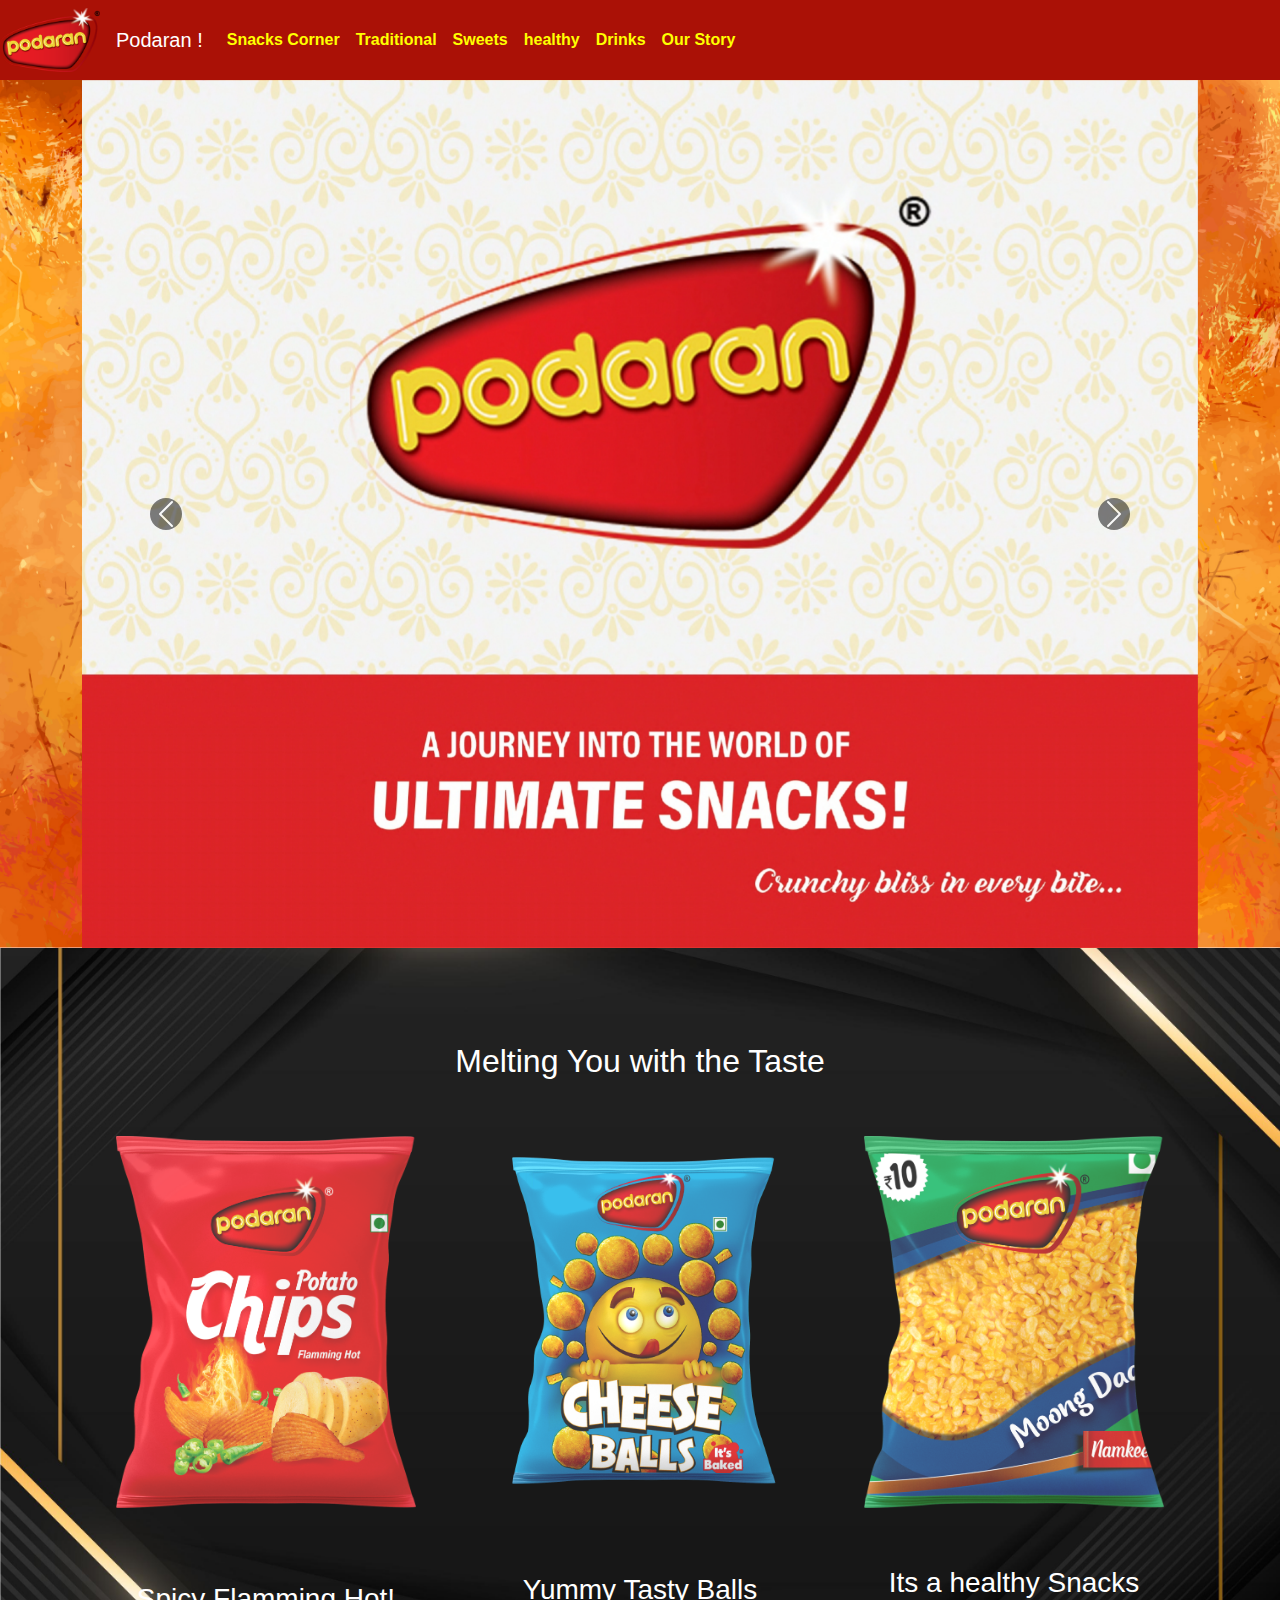
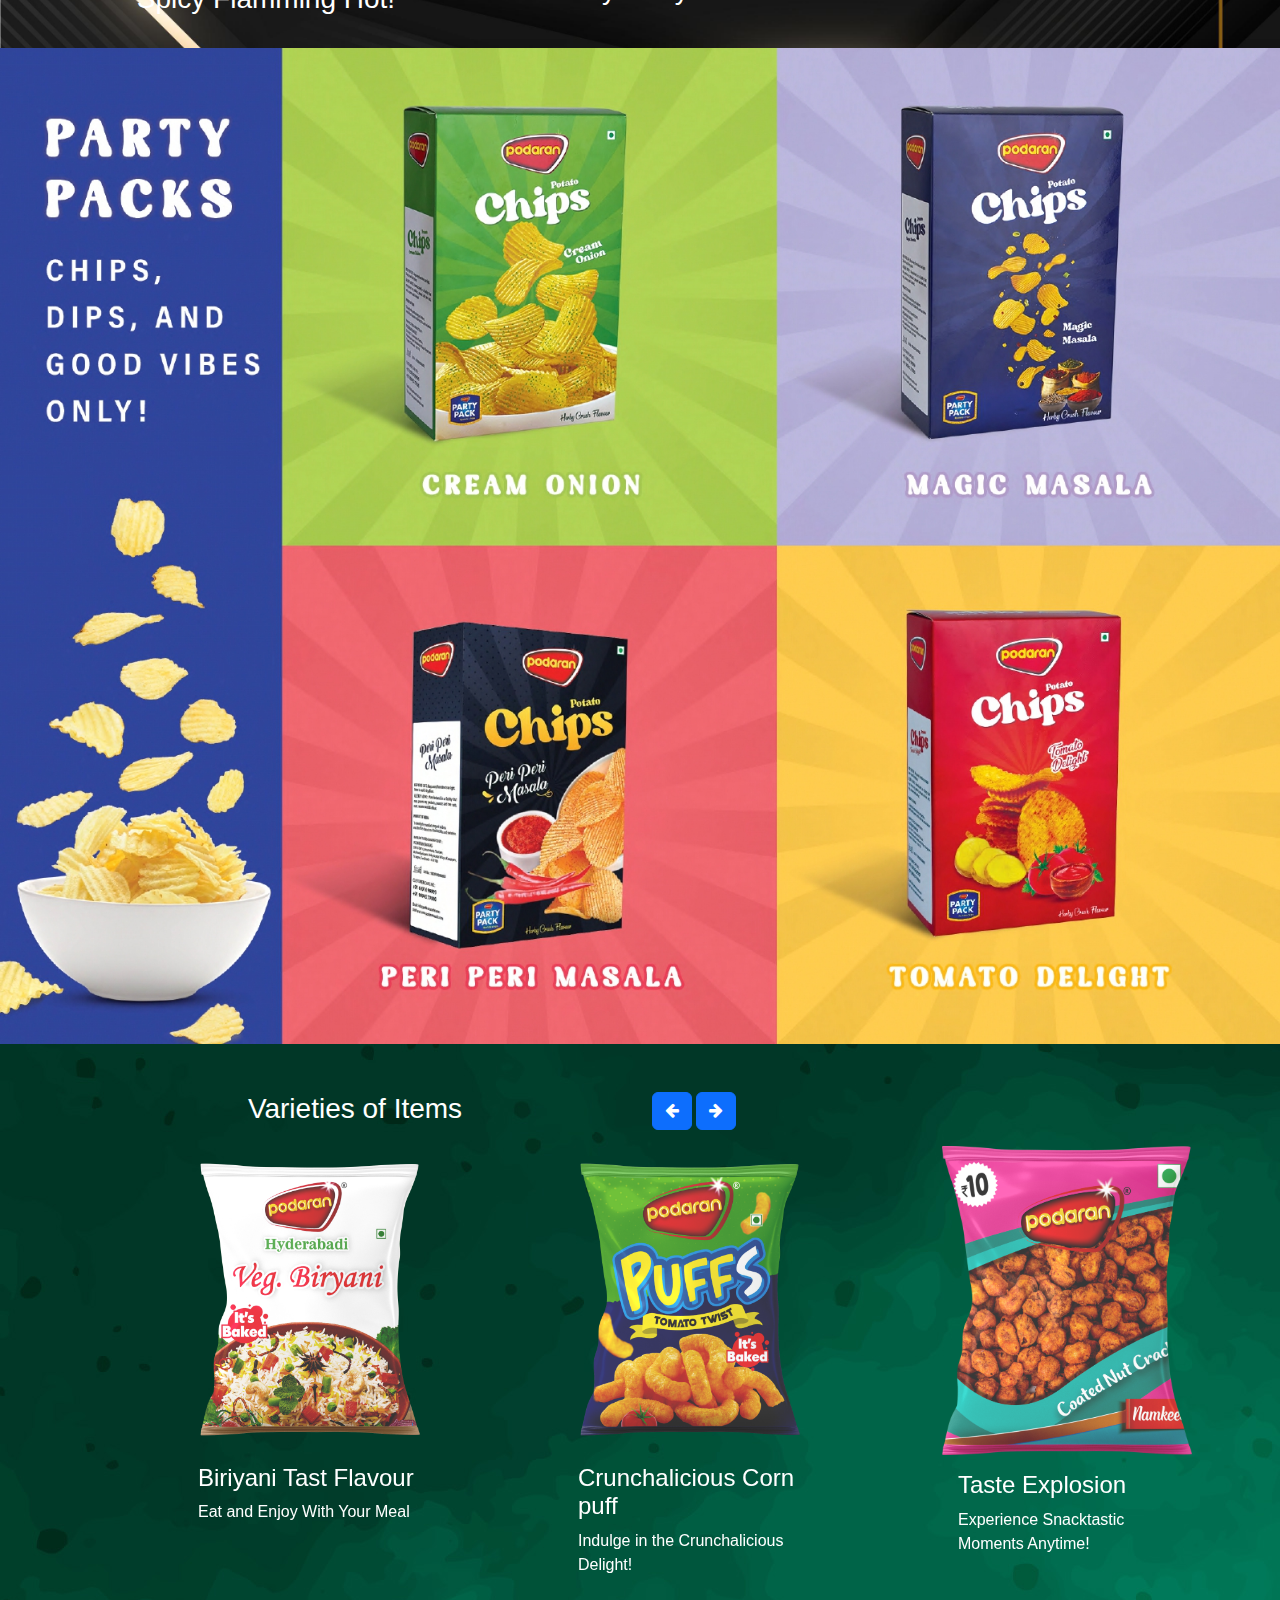
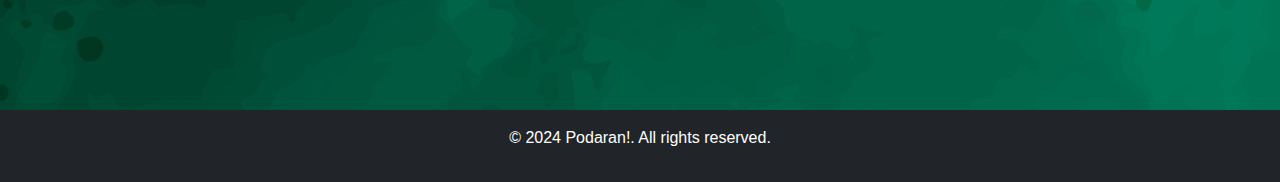
<file: index.html>
<!DOCTYPE html>
<html lang="en">
<head>
    <meta charset="UTF-8">
    <meta name="viewport" content="width=device-width, initial-scale=1.0">
    <title >Podaran</title>
    <Link rel="stylesheet" href="./assets/css/bootstrap.min.css"></Link>
    <Link rel="stylesheet" type="text/css" href="./assets/styles.css"></Link>
    <!-- <link rel="stylesheet" type="text/css"
    href="https://stackpath.bootstrapcdn.com/bootstrap/4.1.0/css/bootstrap.min.css"> -->
 <link rel="stylesheet" type="text/css"
    href="https://stackpath.bootstrapcdn.com/font-awesome/4.7.0/css/font-awesome.min.css"> 
</head>
<body>
    
        <div class="header">
            <div class="navigationbar">
                <nav class="navbar navbar-expand-lg navbar-custom">
                    <a href="./">
                    <img src="./assets/images/®.png" alt="logo" width="100px">
                    </a>
                    <a class="navbar-brand text-white" href="./">Podaran !</a>
                    <button class="navbar-toggler" type="button" data-toggle="collapse" data-target="#navbarNav" aria-controls="navbarNav" aria-expanded="false" aria-label="Toggle navigation">
                        <span class="navbar-toggler-icon"></span>
                    </button>
                    <div class="collapse navbar-collapse" id="navbarNav">
                        <ul class="navbar-nav ml-auto">
                            <li class="nav-item">
                                <a class="nav-link" href="./Snacks.html">Snacks Corner</a>
                            </li>
                            <li class="nav-item">
                                <a class="nav-link" href="./Traditional.html">Traditional</a>
                            </li>
                            <li class="nav-item">
                                <a class="nav-link" href="./Sweets.html">Sweets</a>
                            </li>
                            <li class="nav-item">
                                <a class="nav-link" href="#">healthy</a>
                            </li>
                            <li class="nav-item">
                                <a class="nav-link" href="./Drinks.html">Drinks</a>
                            </li>
                            <li class="nav-item">
                                <a class="nav-link" href="./aboutUs.html">Our Story</a>
                            </li>
                        </ul>
                    </div>
                </nav>
            </div>
        </div>
        
        <!--            class="d-block w-100"
         Carousel
          -->
         <div class="Slidebackground">
            <div class="container "> 
                <div id="myCarousel" 
                     class="carousel slide" 
                     data-bs-ride="carousel"> 
                    <div class="carousel-inner"> 
                        <div class="carousel-item active  h-90"> 
                            <img src= "./assets/images/Podaran Snacks catalog_page-0001.jpg"
                                 class="d-block w-100 " 
                                 alt="slide 1"> 
                        </div> 
                        <div class="carousel-item  h-90"> 
                            <img src= "./assets/images/Podaran Snacks catalog_page-0003.jpg"
                                class="d-block w-100" 
                                alt="slide 2"> 
                        </div> 
                        <div class="carousel-item  h-90"> 
                            <img src= "./assets/images/Podaran Snacks catalog_page-0005.jpg"
                                class="d-block w-100" 
                                alt="slide 3"> 
                        </div> 
                    </div> 
                    <button class="carousel-control-prev" 
                            type="button" 
                            data-bs-target="#myCarousel" 
                            data-bs-slide="prev"> 
                        <span class="carousel-control-prev-icon  
                                     bg-black rounded-circle"  
                              aria-hidden="true"> 
                        </span> 
                        <span class="visually-hidden"> 
                            Previous 
                        </span> 
                    </button> 
                    <button class="carousel-control-next" 
                            type="button" 
                            data-bs-target="#myCarousel" 
                            data-bs-slide="next"> 
                        <span class="carousel-control-next-icon  
                                     bg-black rounded-circle"  
                              aria-hidden="true"> 
                        </span> 
                        <span class="visually-hidden"> 
                            Next 
                        </span> 
                    </button> 
                </div> 
            </div> 
         </div>
         
    
        
    
    <!-- 
    SINGLE PRODUCT 
    -->
       <div class="single-products ">  
    <div class="container ">
        <div class="titleSingle">
            <h2 class="section text-white pt-1">Melting You with the Taste</h2>
        </div>
        <div class="flex-container">
            <div class="flex-item col-12 col-sm-6 col-md-4 potatochips"> 
                <img src="./assets/images/chips mockup 1-1.png" alt="potatochips" class="pt-5">
                <p class="h3 mt-4 section">Spicy Flamming Hot!</p>
            </div>
            <div class="flex-item col-12 col-sm-6 col-md-4">
                <img src="./assets/images/cheese balls.png" alt="cheeseball" class="pt-5">
                <p class="h3 mt-4 section">Yummy Tasty Balls</p>
            </div>
            <div class="flex-item col-12 col-sm-6 col-md-4">
                <img src="./assets/images/moong daal.png" alt="moondal" class="pt-5">
                <p class="h3 mt-2 section">Its a healthy Snacks</p>
                
            </div>
        </div>
    </div>
       </div> 

    <!-- 
    MARVEL MURUKU
    -->

    <img src="./assets/images/Podaran Snacks catalog_page-0015.jpg" alt="" width="100%">
    
    <!-- SCROLL OPTION -->

    <div class="smallautoslides">
        <section class="pt-5 pb-5">
            <div class="container">
                <div class="row">
                    <div class="col-6">
                     <h3 class="mb-3 text-white scroll-title">Varieties of Items</h3>
                        </div>
                        <div class="col-6 text-right">
                            <a class="btn btn-primary mb-3 mr-1" href="#carouselExampleIndicators2" role="button" data-slide="prev">
                                <i class="fa fa-arrow-left"></i>
                            </a>
                            <a class="btn btn-primary mb-3" href="#carouselExampleIndicators2" role="button"  data-slide="next">
                                <i class="fa fa-arrow-right"></i>
                            </a>
                        </div>
                        <div class="col-12">
                            <div id="carouselExampleIndicators2" class="carousel slide" data-ride="carousel">
                                <div class="carousel-inner">
                                    <div class="carousel-item active scrollitems">
                                        <div class="row">
                                            <div class="col-md-4 mb-3">
                                                <div class="card " >
                                                    <img class="img-fluid" alt="10%x80" src="./assets/images/packets/veg biryani.png">                                                                                                         
                                                    <div class="card-body ">
                                                        <h4 class="card-title">Biriyani Tast Flavour</h4>
                                                        <p class="card-text">Eat and Enjoy With Your Meal</p>                                                                          
                                                    </div>
                                                </div>
                                            </div>
                                            <div class="col-md-4 mb-3">
                                                <div class="card">
                                                    <img class="img-fluid"  alt="100%x280"  src="./assets/images/packets/puffs.png">                                                                                                       
                                                    <div class="card-body">
                                                        <h4 class="card-title">Crunchalicious Corn puff</h4>                                                                            
                                                        <p class="card-text">Indulge in the Crunchalicious Delight!</p>                                                                                                                                                                                                                                
                                                    </div>
                                                </div>
                                            </div>
                                            <div class="col-md-4 mb-3">
                                                <div class="card">
                                                    <img class="img-fluid" alt="100%x280" src="./assets/images/packets/coated nut.png">                                                                                                         
                                                    <div class="card-body">
                                                        <h4 class="card-title">Taste Explosion</h4>
                                                        <p class="card-text">Experience Snacktastic Moments Anytime!</p>                                                                                                                                                      
                                                    </div>
                                                </div>
                                            </div>        
                                        </div>
                                    </div>
                                    <div class="carousel-item scrollitems">
                                        <div class="row">    
                                            <div class="col-md-4 mb-3">
                                                <div class="card">
                                                    <img class="img-fluid" alt="100%x280" src="./assets/images/packets/Ring`s - tomato.png">                                                                                                       
                                                    <div class="card-body">
                                                        <h4 class="card-title">Yumminess Tomato</h4>
                                                        <p class="card-text">Get Ready for a Flavor Blast!</p>                                                                                                                                                      
                                                    </div>    
                                                </div>
                                            </div>
                                            <div class="col-md-4 mb-3">
                                                <div class="card">
                                                    <img class="img-fluid" alt="100%x280"  src="./assets/images/chips mockup 7.png">                                                   
                                                    <div class="card-body">
                                                        <h4 class="card-title">Snack Attack</h4>
                                                        <p class="card-text">Bite-Sized Bliss for Every Craving!</p>                                                                                                                                                      
                                                    </div>
                                                </div>
                                            </div>
                                            <div class="col-md-4 mb-3">
                                                <div class="card">
                                                    <img class="img-fluid" alt="100%x280"   src="./assets/images/packets/chips mockup 3-1.png">                                                  
                                                    <div class="card-body">
                                                        <h4 class="card-title">Snack Bliss</h4>
                                                        <p class="card-text">Savor the Crunch, Satisfy the Hunger!</p>                                                                                                                                                 
                                                    </div>
                                                </div>
                                            </div>    
                                        </div>
                                    </div>
                                    <div class="carousel-item scrollitems">
                                        <div class="row">    
                                            <div class="col-md-4 mb-3">
                                                <div class="card">
                                                    <img class="img-fluid"  alt="100%x280"   src="./assets/images/packets/chips mockup 4-1.png">                                                                                                      
                                                    <div class="card-body">
                                                        <h4 class="card-title">Flavor Pop</h4>
                                                        <p class="card-text">Discover the Yumminess of Our Snacks!</p>                                                                                                                                                     
                                                    </div>    
                                                </div>
                                            </div>
                                            <div class="col-md-4 mb-3">
                                                <div class="card">
                                                    <img class="img-fluid" alt="100%x280"  src="./assets/images/packets/chips mockup 5-1.png">                                                   
                                                    <div class="card-body">
                                                        <h4 class="card-title">Enjoyable Joy</h4>
                                                        <p class="card-text">Give Party and Treat with best</p>                                                                                                                                                         
                                                    </div>
                                                </div>
                                            </div>
                                            <div class="col-md-4 mb-3">
                                                <div class="card">
                                                    <img class="img-fluid" alt="100%x280"  src="./assets/images/packets/chips mockup 6-1.png">                                                                                                       
                                                    <div class="card-body">
                                                        <h4 class="card-title">Energy Uncontrol</h4>
                                                        <p class="card-text">Satisfy your day</p>                                                                                                                                                 
                                                    </div>
                                                </div>
                                            </div>
                                        </div>
                                    </div>
                                </div>
                            </div>
                        </div>
                    </div>
                </div>
        </section>
    </div>
    
    <!-- 
    FOOTER
    -->
    <footer class="bg-dark text-white text-center py-3">
        <p>&copy; 2024 Podaran!. All rights reserved.</p>
    </footer>


    





    <Script src="./assets/js/jquery.min.js"></Script>
    <Script src="./assets/js/bootstrap.min.js"></Script>

    <!-- <script src="https://code.jquery.com/jquery-3.5.1.min.js"></script>  -->
    <!-- <script src="https://cdn.jsdelivr.net/npm/@popperjs/core@2.5.4/dist/umd/popper.min.js"></script> -->
     <script src="https://stackpath.bootstrapcdn.com/bootstrap/4.5.2/js/bootstrap.min.js"></script> 
     <script type="text/javascript" src="https://code.jquery.com/jquery-3.3.1.slim.min.js"></script>
    <!-- <script type="text/javascript" src="https://cdnjs.cloudflare.com/ajax/libs/popper.js/1.14.0/umd/popper.min.js"></script>  -->


    <script type="javascript"  src="./assets/javascript.js"></script>
</body>
</html>
</file>
<file: assets/styles.css>
body {
    font-family: 'Arial', sans-serif;
}
/* 
NAVIAGATION 
*/
.navbar-custom {
    background-color: rgb(170, 17, 6);
}
.navbar-custom .navbar-nav .nav-link {
    color: yellow;
    font-weight: bold;
}
.navbar-custom .navbar-nav .nav-link:hover {
    background-color: white;
    color: red;
}
.navbar-brand{
    margin-left: 1rem;
}





.Slidebackground{
    background-image: url("./images/background/8722401.jpg");
    background-size: cover; 
    background-repeat: no-repeat; 
    background-position: center center; 
    width: 100%;
    height: 100%;
    /* transition: transform 0.3s ease;  */
}
.footer {
    background-color: #343a40;
    color: white;
    padding: 20px 0;
    text-align: center;
}



/* 
SINGLE PRODUCT
 */

 .single-products {
    /* background-color: #343a40; */
    background-image: url("./images/background/6191107.jpg");
    background-size: cover; 
    background-repeat: no-repeat; 
    background-position: center center; 
    color: white;
    max-height:1900px;
    width: 100%;
    
 }

.titleSingle{
    text-align: center;
    padding-top: 40px;
    font-family: Verdana, Geneva, Tahoma, sans-serif;
    font-weight: 400;
    /* animation-name: fadeInUp; */
    /* transition: transform 0.3s ease; */
    /* transform: translate3d(-25%, 0, 0); */
}
/* ****************************** */
 .flex-container {
    display: flex;
    /* flex-wrap: wrap; */
    justify-content: center;
    flex-direction: row;
    
}
.flex-item {
    margin: 1px;
    text-align: center;
    margin-top: 50px;
}
.flex-item img {
    /* width: 100%; */
    max-width: 300px;
    transition: transform 0.3s ease; /* Transition effect for the zoom */
}
.flex-item img:hover {
    transform: scale(1.1); /* Zoom effect on hover */
}

/********************************************* SCROLL OPTION */
.smallautoslides{
    background-image: url("./images/background/8764047.jpg");
    background-color: green;
}

.card{
    width:250px; 
    height:500px;
    color: white;
    background-color: transparent;
    border: none; 
}

.scrollitems{
    margin-left:100px ;
}

.scroll-title{
    text-align: center;
    /* padding-left:100px ; */
}



 /* 
 MEDIA QUERY 
 */
@media (min-width: 900px) {
    
   
    .flex-container {
        display: flex;
        flex-direction: row;
    }
    .single-products {
        height: 700px;
    }
}

@media (max-width: 750px) {
    
    .flex-container {
        display: flex;
        flex-direction: column;
        align-items: center;
    }

    .single-products {
        height: 2000px;
    }
}



.section {
    transition: opacity 1s, transform 1s;
    opacity: 1;
    transform: translateY(50px);
}
.section.show {
    opacity: 1;
    transform: translateY(0);
}
.section h1 {
    font-size: 3em;
}
</file>
